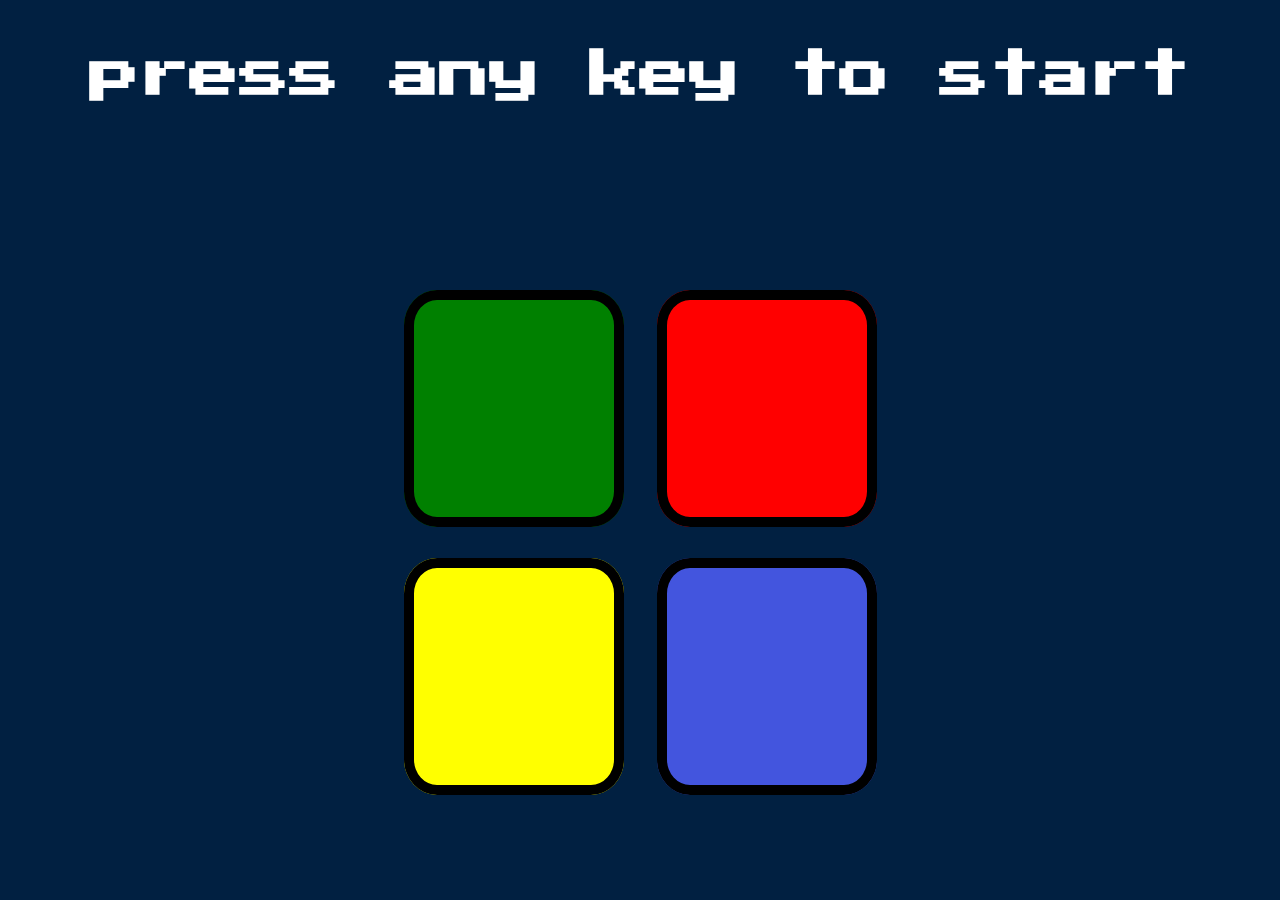
<file: index.html>
<!DOCTYPE html>
<html lang="en">
<head>
    <meta charset="UTF-8">
    <meta name="viewport" content="width=device-width, initial-scale=1.0">
    <title>practice</title>
    <link rel="stylesheet" href="test.css">
    <link rel="preconnect" href="https://fonts.googleapis.com">
<link rel="preconnect" href="https://fonts.gstatic.com" crossorigin>
<link href="https://fonts.googleapis.com/css2?family=Press+Start+2P&display=swap" rel="stylesheet">
    
</head>
<body>
    <div id="header">
        <h1>press any key to start</h1>
    </div>
    <div id="buttons">
    <div id="first-row">
        <span id="green" class="shapes" onClick="reply_click(this.id)"></span>
        <span id="red" class="shapes" onClick="reply_click(this.id)"></span>
    </div>
    <div id="second-row">
        <span id="yellow" class="shapes" onClick="reply_click(this.id)"></span>
        <span id="blue" class="shapes" onClick="reply_click(this.id)"></span>
    </div>
</div>
    <script src="https://ajax.googleapis.com/ajax/libs/jquery/3.7.1/jquery.min.js"></script>
    <script src="test.js"></script>
</body>
</html>
</file>
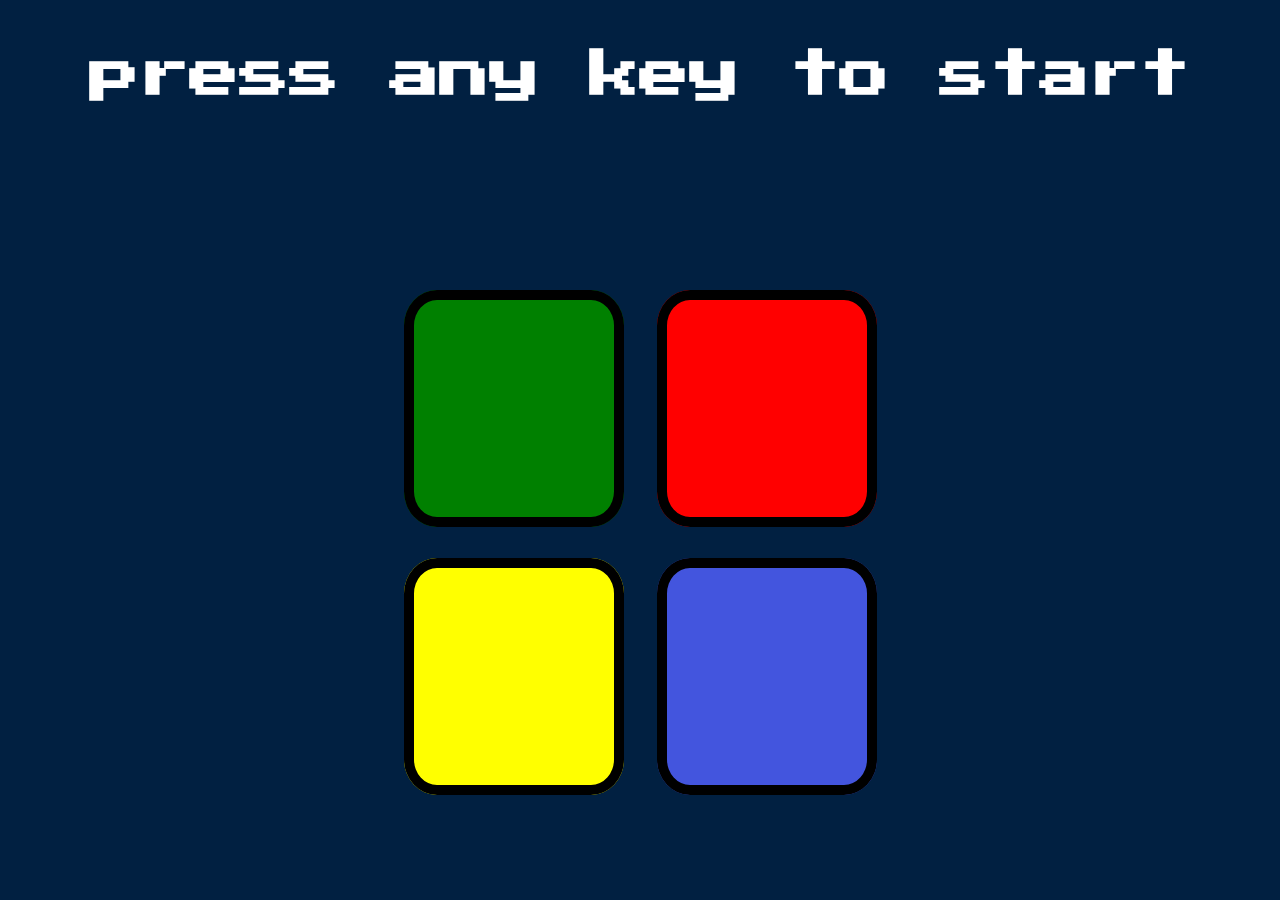
<file: test.html>
<!DOCTYPE html>
<html lang="en">
<head>
    <meta charset="UTF-8">
    <meta name="viewport" content="width=device-width, initial-scale=1.0">
    <title>practice</title>
    <link rel="stylesheet" href="test.css">
    <link rel="preconnect" href="https://fonts.googleapis.com">
<link rel="preconnect" href="https://fonts.gstatic.com" crossorigin>
<link href="https://fonts.googleapis.com/css2?family=Press+Start+2P&display=swap" rel="stylesheet">
    
</head>
<body>
    <div id="header">
        <h1>press any key to start</h1>
    </div>
    <div id="buttons">
    <div id="first-row">
        <span id="green" class="shapes" onClick="reply_click(this.id)"></span>
        <span id="red" class="shapes" onClick="reply_click(this.id)"></span>
    </div>
    <div id="second-row">
        <span id="yellow" class="shapes" onClick="reply_click(this.id)"></span>
        <span id="blue" class="shapes" onClick="reply_click(this.id)"></span>
    </div>
</div>
    <script src="https://ajax.googleapis.com/ajax/libs/jquery/3.7.1/jquery.min.js"></script>
    <script src="test.js"></script>
</body>
</html>
</file>
<file: test.css>
body{
    background-color: #012041;
}

#header{
    font-family: 'Press Start 2P', system-ui;
    text-align: center;
    color: white;
    margin-top: 50px;
    font-size: 25px;
}

.shapes{
    padding: 100px;
    border: 10px solid black;
    border-radius: 15%;
    
}

#green{
    background-color: green;
    margin-right: 33px;
}
#red{
    
    background-color: red;
}
#yellow{
    background-color: yellow;
    margin-right: 33px;
}
#blue{
    
    background-color: rgb(67, 85, 222);
}

#buttons{
    margin-top: 300px;
    display: flex;
    flex-direction: column; 
    align-items: center; 
    gap: 250px;
}

.button_border{
    border: 10px solid rgb(246, 246, 246);
}
</file>
